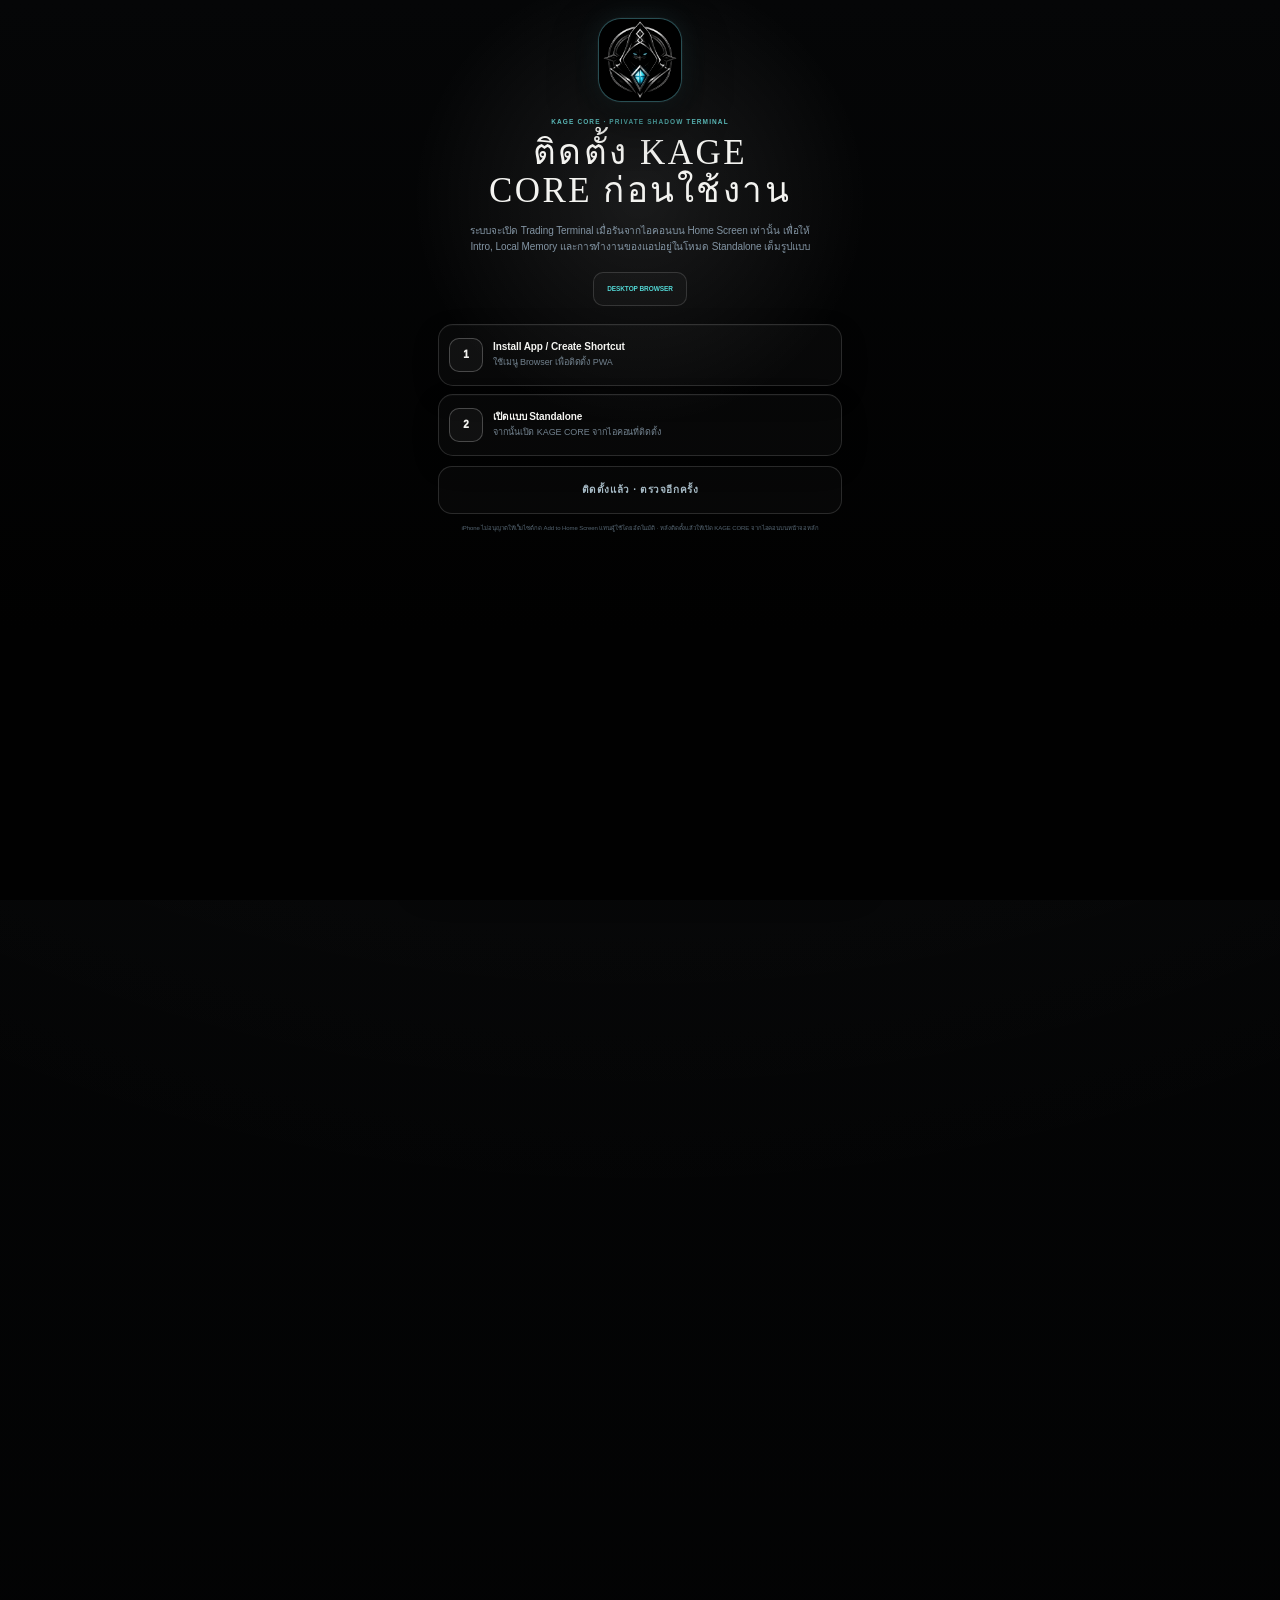
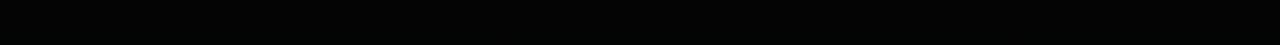
<file: reset.html>
<!doctype html>
<html lang="th">
<head>
<meta charset="utf-8">
<meta name="viewport" content="width=device-width,initial-scale=1,minimum-scale=1,maximum-scale=1,viewport-fit=cover,user-scalable=no">
<meta name="theme-color" content="#020408">
<meta name="apple-mobile-web-app-capable" content="yes">
<meta name="apple-mobile-web-app-status-bar-style" content="black">
<title>KAGE CORE · Force Update</title>

<style>
html,body{
  margin:0;
  width:100%;
  min-height:100%;
  background:#020408;
  color:#eef4f7;
  font-family:-apple-system,BlinkMacSystemFont,"Segoe UI",sans-serif;
}
body{
  min-height:100vh;
  display:grid;
  place-items:center;
  padding:28px;
  box-sizing:border-box;
}
.wrap{
  width:min(390px,100%);
}
.brand{
  text-align:center;
  margin-bottom:24px;
}
.icon{
  width:76px;
  height:76px;
  margin:0 auto 18px;
  border-radius:24px;
  display:grid;
  place-items:center;
  border:1px solid rgba(103,207,239,.22);
  background:#07131b;
  box-shadow:0 0 44px rgba(91,211,237,.12);
  font-size:30px;
}
.kicker{
  color:#6ee7c3;
  font-size:10px;
  font-weight:900;
  letter-spacing:.18em;
}
h1{
  margin:9px 0 8px;
  font-size:25px;
  text-align:center;
}
.subtitle{
  color:#84939f;
  font-size:13px;
  line-height:1.7;
  text-align:center;
}
.card{
  margin-top:22px;
  padding:18px;
  border-radius:22px;
  background:#061018;
  border:1px solid rgba(99,199,240,.16);
}
.row{
  display:flex;
  justify-content:space-between;
  align-items:center;
  gap:14px;
  padding:12px 0;
  border-bottom:1px solid rgba(255,255,255,.05);
}
.row:last-child{border-bottom:0}
.row span{
  color:#84939f;
  font-size:12px;
}
.row b{
  color:#eef4f7;
  font-size:12px;
  text-align:right;
}
.ok{color:#6ee7c3!important}
.warn{color:#f0c86c!important}
.bar{
  height:7px;
  margin-top:18px;
  border-radius:999px;
  overflow:hidden;
  background:#0a1720;
}
.bar i{
  display:block;
  width:5%;
  height:100%;
  border-radius:inherit;
  background:linear-gradient(90deg,#63c7f0,#6ee7c3);
  transition:width .28s ease;
}
.note{
  margin-top:16px;
  color:#748491;
  font-size:11px;
  line-height:1.65;
  text-align:center;
}
</style>
</head>

<body>
<main class="wrap">
  <div class="brand">
    <div class="icon">✦</div>
    <div class="kicker">KAGE CORE</div>
    <h1>Force Update</h1>
    <div class="subtitle" id="status">
      กำลังล้าง Cache และ Service Worker เวอร์ชันเก่า
    </div>
  </div>

  <section class="card">
    <div class="row">
      <span>Target Version</span>
      <b class="ok">V36.1 MULTI-FEED AUTONOMOUS ML</b>
    </div>
    <div class="row">
      <span>Plan / Balance</span>
      <b class="ok">PRESERVED</b>
    </div>
    <div class="row">
      <span>Session / AI Memory</span>
      <b class="ok">PRESERVED</b>
    </div>
    <div class="row">
      <span>Cache / Service Worker</span>
      <b id="cacheState" class="warn">CLEANING…</b>
    </div>

    <div class="bar"><i id="bar"></i></div>
  </section>

  <div class="note">
    หน้านี้ไม่ลบ localStorage จึงไม่ลบแผน เงินตั้งต้น Session หรือ AI Memory ในเครื่อง
  </div>
</main>

<script>
(async () => {
  const bar = document.getElementById('bar');
  const status = document.getElementById('status');
  const cacheState = document.getElementById('cacheState');

  const goLatest = () => {
    const url = './index.html?v=361&fresh=' + Date.now();
    location.replace(url);
  };

  try {
    bar.style.width = '18%';

    if ('serviceWorker' in navigator) {
      const regs = await navigator.serviceWorker.getRegistrations();
      await Promise.all(
        regs.map(reg => reg.unregister().catch(() => false))
      );
    }

    bar.style.width = '50%';

    if ('caches' in window) {
      const keys = await caches.keys();
      await Promise.all(
        keys.map(key => caches.delete(key))
      );
    }

    bar.style.width = '82%';
    cacheState.textContent = 'CLEARED';
    cacheState.className = 'ok';
    status.textContent = 'ล้างระบบเก่าแล้ว · กำลังเปิด KAGE CORE เวอร์ชันล่าสุด';

    bar.style.width = '100%';

    setTimeout(goLatest, 650);
  } catch (err) {
    console.error('Force update failed', err);
    status.textContent = 'เปิดเวอร์ชันล่าสุดโดยตรง';
    cacheState.textContent = 'SKIPPED';
    setTimeout(goLatest, 400);
  }
})();
</script>
</body>
</html>
</file>
